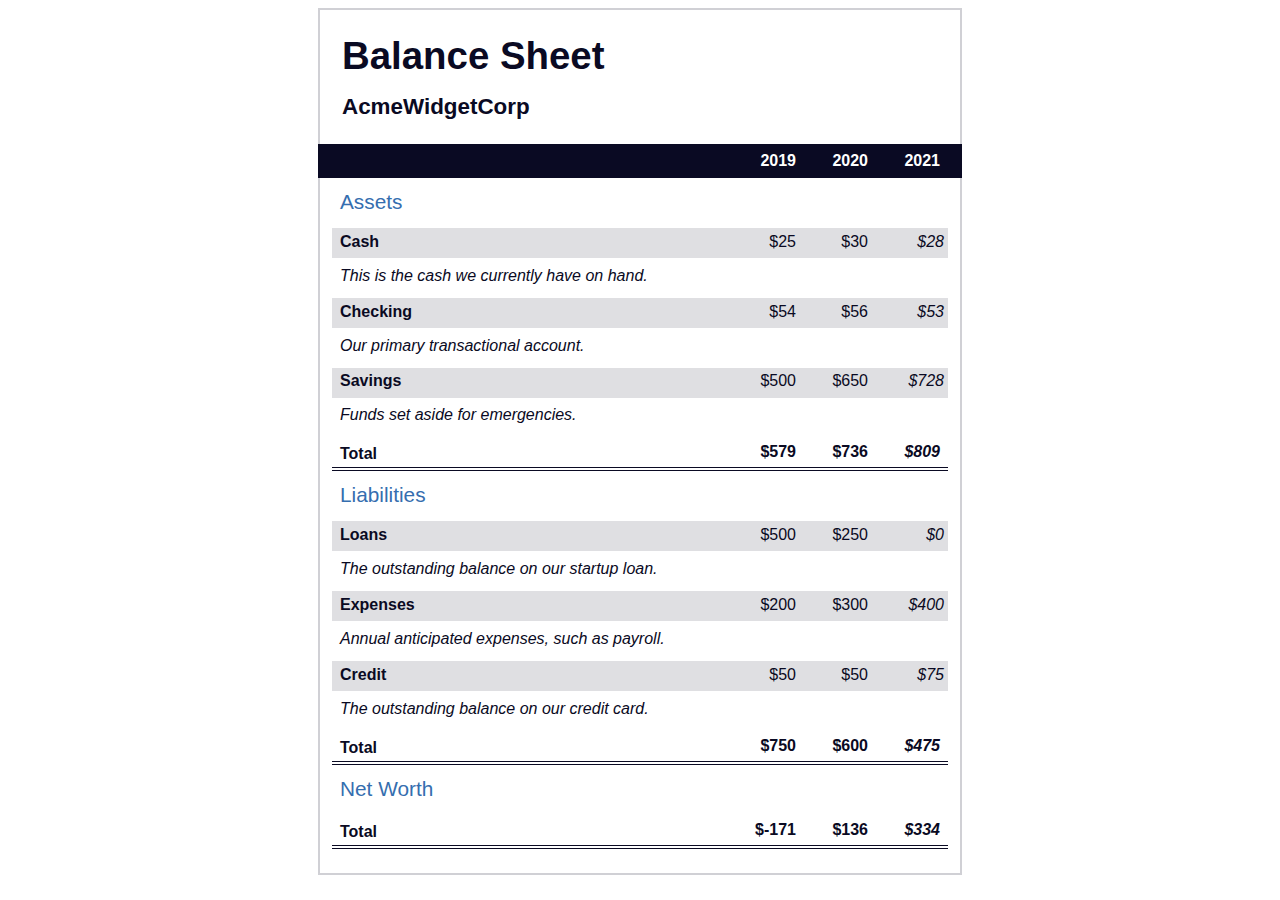
<file: balance sheet/index.html>
<!DOCTYPE html>
<html lang="en">
  <head>
    <meta charset="UTF-8">
    <meta name="viewport" content="width=device-width, initial-scale=1.0">
    <title>Balance Sheet</title>
    <link rel="stylesheet" href="./styles.css">
  </head>
  <body>
    <main>
      <section>
        <h1>
          <span class="flex">
            <span>AcmeWidgetCorp</span>
            <span>Balance Sheet</span>
          </span>
        </h1>
        <div id="years" aria-hidden="true">
          <span class="year">2019</span>
          <span class="year">2020</span>
          <span class="year">2021</span>
        </div>
        <div class="table-wrap">
          <table>
            <caption>Assets</caption>
            <thead>
              <tr>
                <td></td>
                <th><span class="sr-only year">2019</span></th>
                <th><span class="sr-only year">2020</span></th>
                <th class="current"><span class="sr-only year">2021</span></th>
              </tr>
            </thead>
            <tbody>
              <tr class="data">
                <th>Cash <span class="description">This is the cash we currently have on hand.</span></th>
                <td>$25</td>
                <td>$30</td>
                <td class="current">$28</td>
              </tr>
              <tr class="data">
                <th>Checking <span class="description">Our primary transactional account.</span></th>
                <td>$54</td>
                <td>$56</td>
                <td class="current">$53</td>
              </tr>
              <tr class="data">
                <th>Savings <span class="description">Funds set aside for emergencies.</span></th>
                <td>$500</td>
                <td>$650</td>
                <td class="current">$728</td>
              </tr>
              <tr class="total">
                <th>Total <span class="sr-only">Assets</span></th>
                <td>$579</td>
                <td>$736</td>
                <td class="current">$809</td>
              </tr>
            </tbody>
          </table>
          <table>
            <caption>Liabilities</caption>
            <thead>
              <tr>
              <td></td>
              <th><span class="sr-only">2019</span></th>
              <th><span class="sr-only">2020</span></th>
              <th><span class="sr-only">2021</span></th>
              </tr>
            </thead>
            <tbody>
              <tr class="data">
                <th>Loans <span class="description">The outstanding balance on our startup loan.</span></th>
                <td>$500</td>
                <td>$250</td>
                <td class="current">$0</td>
              </tr>
              <tr class="data">
                <th>Expenses <span class="description">Annual anticipated expenses, such as payroll.</span></th>
                <td>$200</td>
                <td>$300</td>
                <td class="current">$400</td>
              </tr>
              <tr class="data">
                <th>Credit <span class="description">The outstanding balance on our credit card.</span></th>
                <td>$50</td>
                <td>$50</td>
                <td class="current">$75</td>
              </tr>
              <tr class="total">
                <th>Total <span class="sr-only">Liabilities</span></th>
                <td>$750</td>
                <td>$600</td>
                <td class="current">$475</td>
              </tr>
            </tbody>
          </table>
          <table>
            <caption>Net Worth</caption>
            <thead>
              <tr>
              <td></td>
              <th><span class="sr-only">2019</span></th>
              <th><span class="sr-only">2020</span></th>
              <th><span class="sr-only">2021</span></th>
              </tr>
            </thead>
            <tbody>
              <tr class="total">
                <th>Total <span class="sr-only">Net Worth</span></th>
                <td>$-171</td>
                <td>$136</td>
                <td class="current">$334</td>
              </tr>
            </tbody>
          </table>
        </div>
      </section>
    </main>
  </body>
</html>
</file>
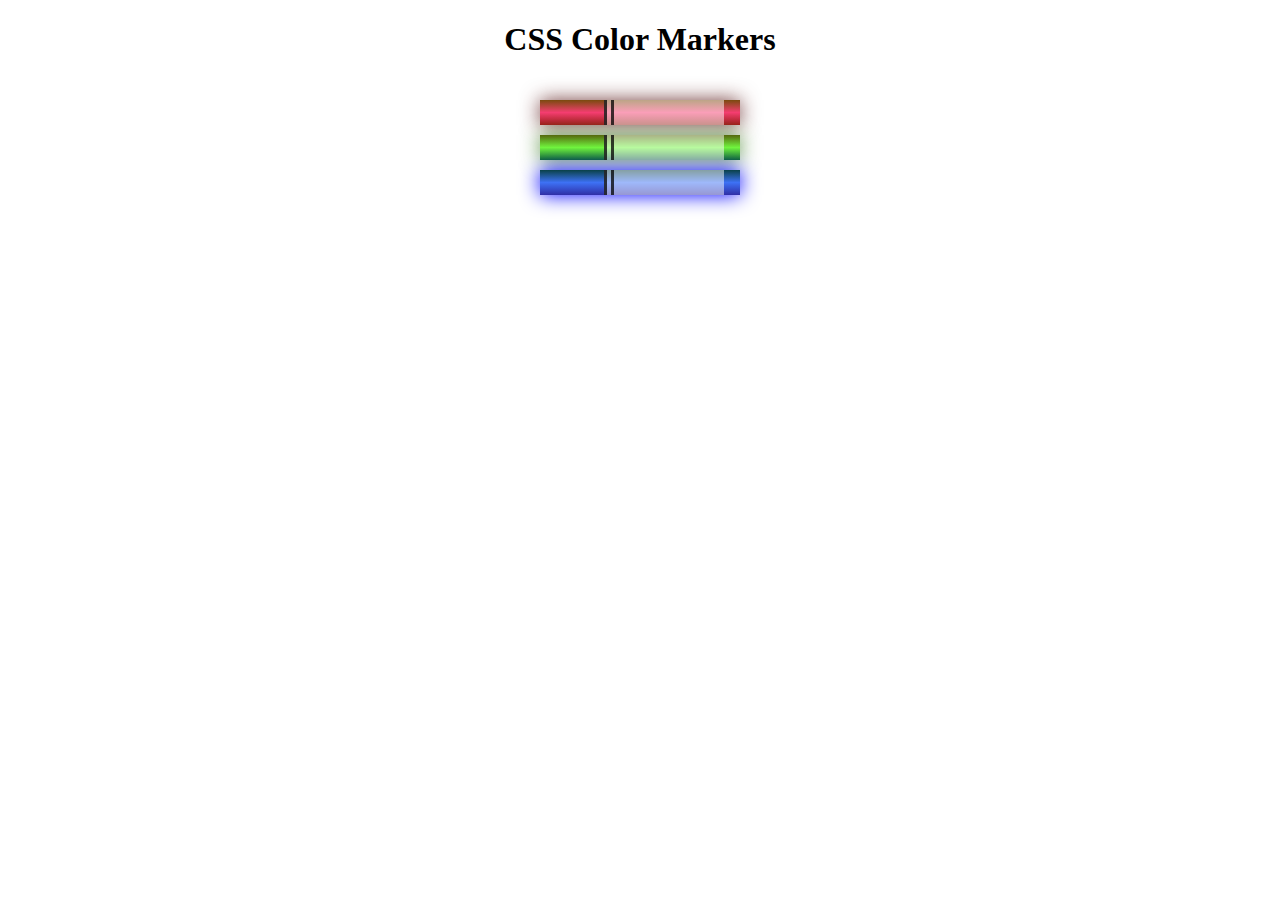
<file: coffecafe menu/index.html>
<!DOCTYPE html>
<html lang="en">
  <head>
    <meta charset="utf-8">
    <meta name="viewport" content="width=device-width, initial-scale=1.0">
    <title>Colored Markers</title>
    <link rel="stylesheet" href="styles.css">
  </head>
  <body>
    <h1>CSS Color Markers</h1>
    <div class="container">
      <div class="marker red">
        <div class="cap"></div>
        <div class="sleeve"></div>
      </div>
      <div class="marker green">
        <div class="cap"></div>
        <div class="sleeve"></div>
      </div>
      <div class="marker blue">
        <div class="cap"></div>
        <div class="sleeve"></div>
      </div>
    </div>
  </body>
</html>
</file>
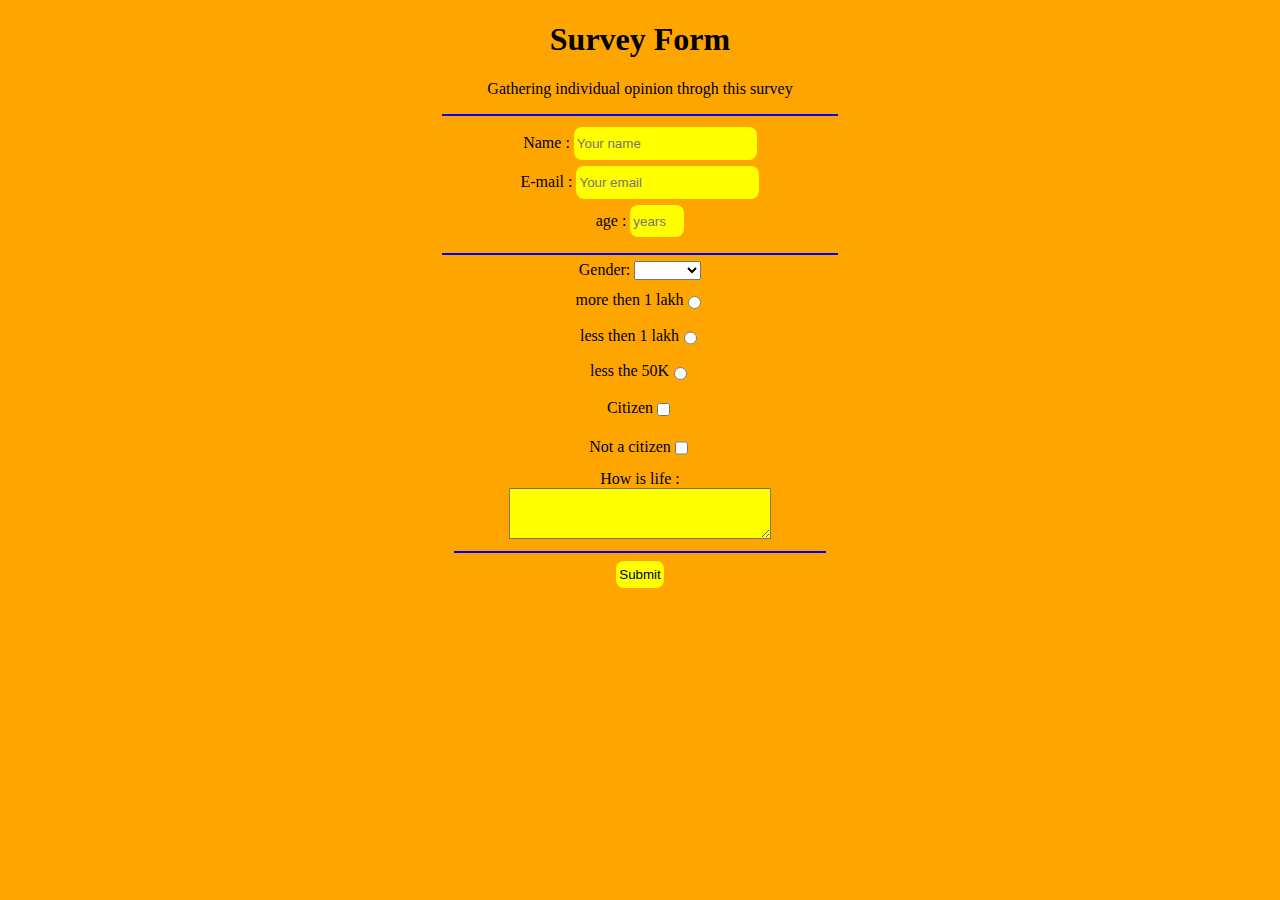
<file: form2/index.html>
<!doctype html>
<html lang="en">
  <head>
    <link rel="stylesheet" href="styles.css"></link>
    <title>Survey Form</title>
    <meta charset="utf=8">
    </head>
    <h1 id="title">Survey Form</h1>
    <p id="description">Gathering individual opinion throgh this survey</p> 
    <form id="survey-form" action="somewhere">
      <fieldset>
<label id="name-label">Name : <input type="text" id="name" placeholder="Your name" name="name" required></label>
<label id="email-label">E-mail : <input type="email" id="email" placeholder="Your email" name="email" required minlenght="30"></label>
<label id="number-label"> age  : <input type="number" id="number" name="agenumber" required min="13" max="80" placeholder="years"></label>

</fieldset>
<fieldset>

Gender: <select id="dropdown">Gender:
<option value=""></option>
<option value="male">male</option>
<option value="female">Female</option>
<option value="others">Others</option>
</select>

<label class="radio-btn"> more then 1 lakh<input type="radio" value="1lakh" name="income" /></label>
<label class="radio-btn"> less then 1 lakh<input type="radio" value="1lakh" name="income" /></label>
<label class="radio-btn"> less the 50K<input type="radio" value="1lakh" name="income" /></label>

<label>Citizen<input type="checkbox" id="citizen" value="citizen"/></label>
<label>Not a citizen<input type="checkbox" id="notcitizen" value="notcitizen"/></label>

<label>How is life : <br><textarea rows="3" cols="30"></textarea></label>

<hr>
<input type="submit" id="submit" >

 </fieldset>
 </form>
     </html>
</file>
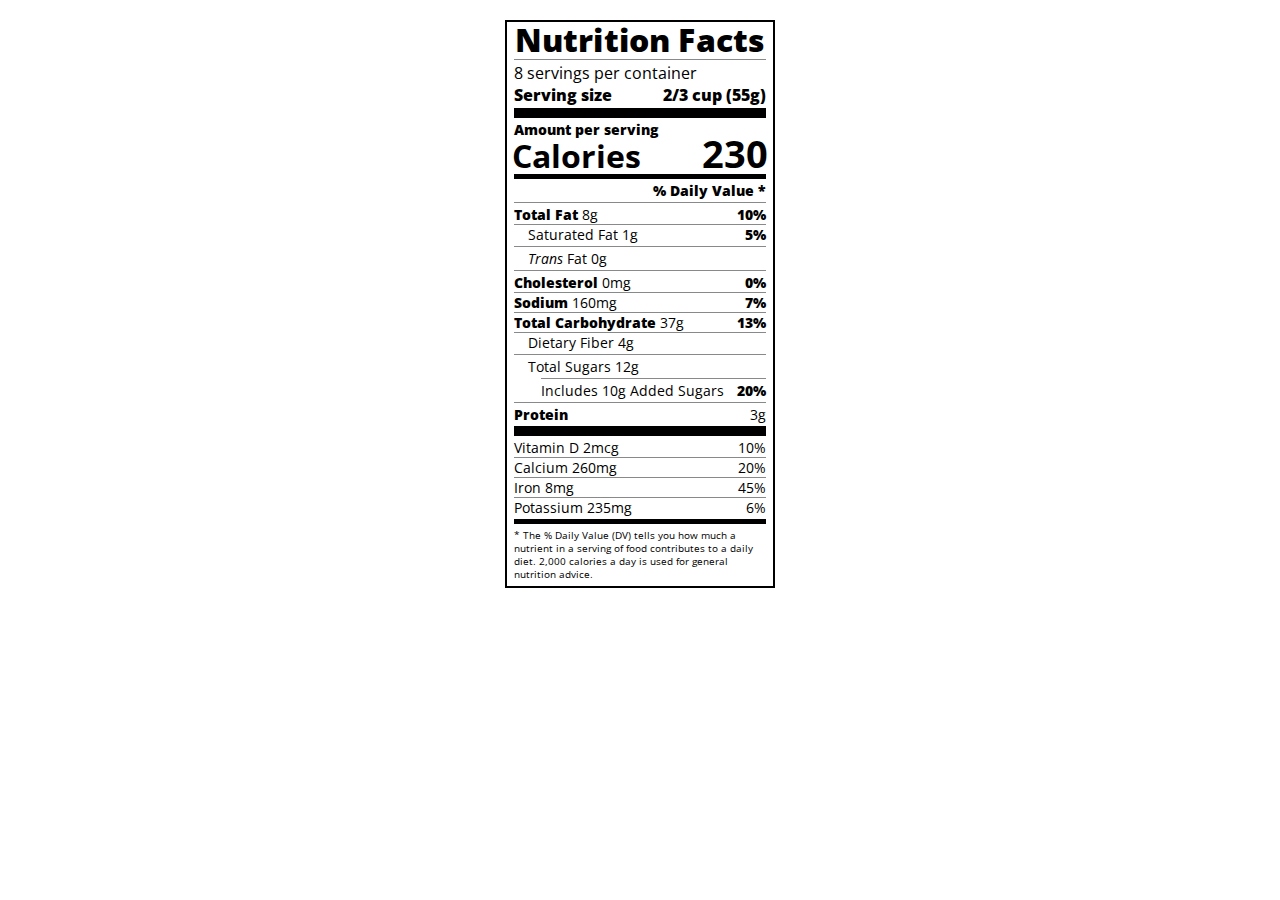
<file: nutrition label/index.html>
<!DOCTYPE html>
<html lang="en">

<head>
  <meta charset="UTF-8">
  <title>Nutrition Label</title>
  <link href="https://fonts.googleapis.com/css?family=Open+Sans:400,700,800" rel="stylesheet">
  <link href="./styles.css" rel="stylesheet">
</head>

<body>
  <div class="label">
    <header>
      <h1 class="bold">Nutrition Facts</h1>
      <div class="divider"></div>
      <p>8 servings per container</p>
      <p class="bold">Serving size <span>2/3 cup (55g)</span></p>
    </header>
    <div class="divider large"></div>
    <div class="calories-info">
      <div class="left-container">
        <h2 class="bold small-text">Amount per serving</h2>
        <p>Calories</p>
      </div>
      <span>230</span>
    </div>
    <div class="divider medium"></div>
    <div class="daily-value small-text">
      <p class="bold right no-divider">% Daily Value *</p>
      <div class="divider"></div>
      <p><span><span class="bold">Total Fat</span> 8g</span> <span class="bold">10%</span></p>
      <p class="indent no-divider">Saturated Fat 1g <span class="bold">5%</span></p>
      <div class="divider"></div>
      <p class="indent no-divider"><span><i>Trans</i> Fat 0g</span></p>
      <div class="divider"></div>
      <p><span><span class="bold">Cholesterol</span> 0mg</span> <span class="bold">0%</span></p>
      <p><span><span class="bold">Sodium</span> 160mg</span> <span class="bold">7%</span></p>
      <p><span><span class="bold">Total Carbohydrate</span> 37g</span> <span class="bold">13%</span></p>
      <p class="indent no-divider">Dietary Fiber 4g</p>
      <div class="divider"></div>
      <p class="indent no-divider">Total Sugars 12g</p>
      <div class="divider double-indent"></div>
      <p class="double-indent no-divider">Includes 10g Added Sugars <span class="bold">20%</span>
      <div class="divider"></div>
      <p class="no-divider"><span class="bold">Protein</span> 3g</p>
      <div class="divider large"></div>
      <p>Vitamin D 2mcg <span>10%</span></p>
      <p>Calcium 260mg <span>20%</span></p>
      <p>Iron 8mg <span>45%</span></p>
      <p class="no-divider">Potassium 235mg <span>6%</span></p>
    </div>
    <div class="divider medium"></div>
    <p class="note">* The % Daily Value (DV) tells you how much a nutrient in a serving of food contributes to a daily
      diet. 2,000 calories a day is used for general nutrition advice.</p>
  </div>
</body>
</html>
</file>
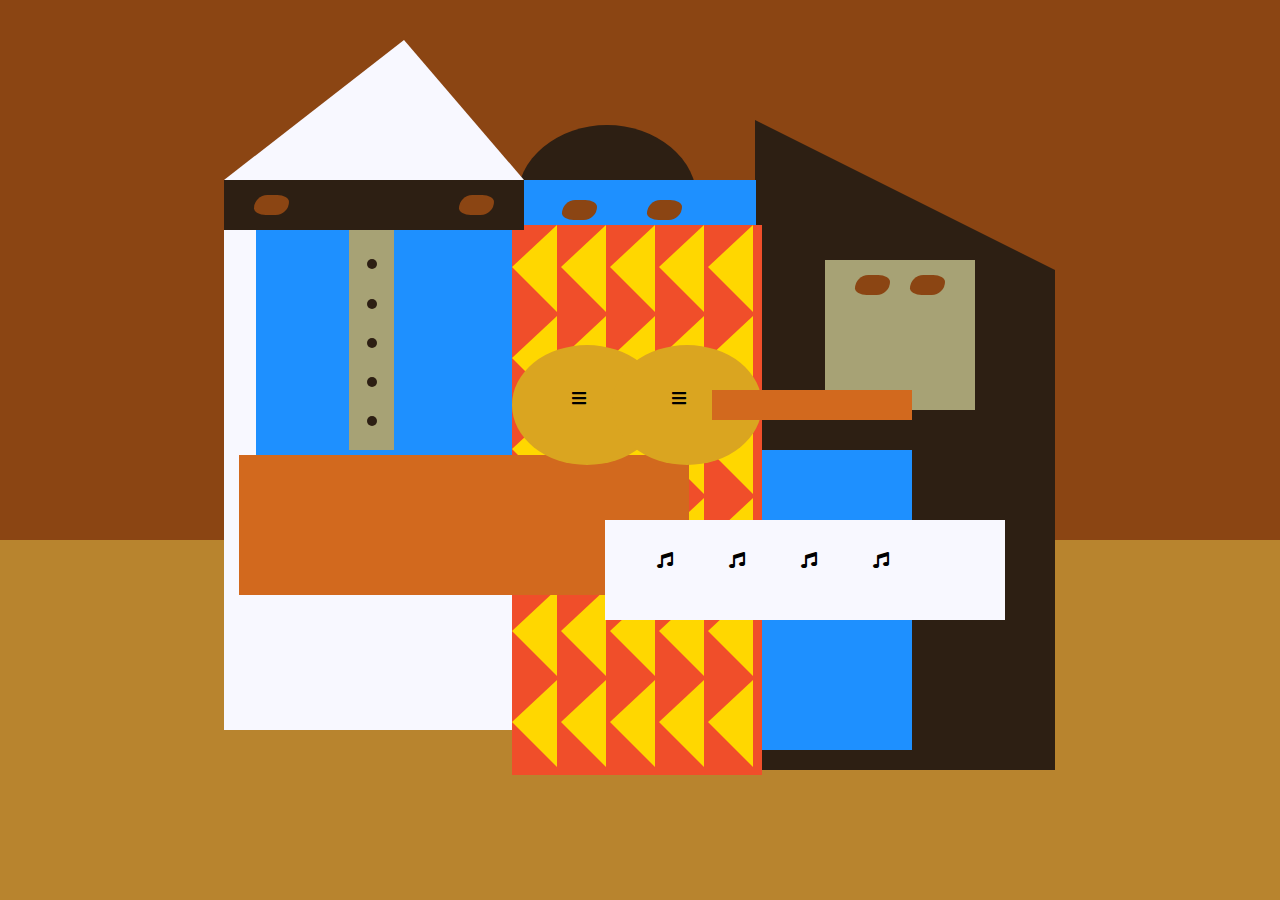
<file: picaso painting/index.html>
<!DOCTYPE html>
<html lang="en">
  <head>
    <meta charset="utf-8">
    <title>Picasso Painting</title>
    <link rel="stylesheet" href="./styles.css" />
    <link rel="stylesheet" href="https://use.fontawesome.com/releases/v5.8.2/css/all.css">
  </head>
  <body>
    <div id="back-wall"></div>
    <div class="characters">
      <div id="offwhite-character">
        <div id="white-hat"></div>
        <div id="black-mask">
          <div class="eyes left"></div>
          <div class="eyes right"></div>
        </div>
        <div id="gray-instrument">
          <div class="black-dot"></div>
          <div class="black-dot"></div>
          <div class="black-dot"></div>
          <div class="black-dot"></div>
          <div class="black-dot"></div>
        </div>
        <div id="tan-table"></div>
      </div>
      <div id="black-character">
        <div id="black-hat"></div>
        <div id="gray-mask">
          <div class="eyes left"></div>
          <div class="eyes right"></div>
        </div>
        <div id="white-paper">
          <i class="fas fa-music"></i>
          <i class="fas fa-music"></i>
          <i class="fas fa-music"></i>
          <i class="fas fa-music"></i>
        </div>
      </div>
      <div class="blue" id="blue-left"></div>
      <div class="blue" id="blue-right"></div>
      <div id="orange-character">
        <div id="black-round-hat"></div>
        <div id="eyes-div">
          <div class="eyes left"></div>
          <div class="eyes right"></div>
        </div>
        <div id="triangles">
          <div class="triangle"></div>
          <div class="triangle"></div>
          <div class="triangle"></div>
          <div class="triangle"></div>
          <div class="triangle"></div>
          <div class="triangle"></div>
          <div class="triangle"></div>
          <div class="triangle"></div>
          <div class="triangle"></div>
          <div class="triangle"></div>
          <div class="triangle"></div>
          <div class="triangle"></div>
          <div class="triangle"></div>
          <div class="triangle"></div>
          <div class="triangle"></div>
          <div class="triangle"></div>
          <div class="triangle"></div>
          <div class="triangle"></div>
          <div class="triangle"></div>
          <div class="triangle"></div>
          <div class="triangle"></div>
          <div class="triangle"></div>
          <div class="triangle"></div>
          <div class="triangle"></div>
          <div class="triangle"></div>
          <div class="triangle"></div>
          <div class="triangle"></div>
          <div class="triangle"></div>
          <div class="triangle"></div>
          <div class="triangle"></div>
        </div>
        <div id="guitar">
          <div class="guitar" id="guitar-left">
            <i class="fas fa-bars"></i>
          </div>
          <div class="guitar" id="guitar-right">
            <i class="fas fa-bars"></i>
          </div>
          <div id="guitar-neck"></div>
        </div>
      </div>
    </div>
  </body>
</html>
</file>
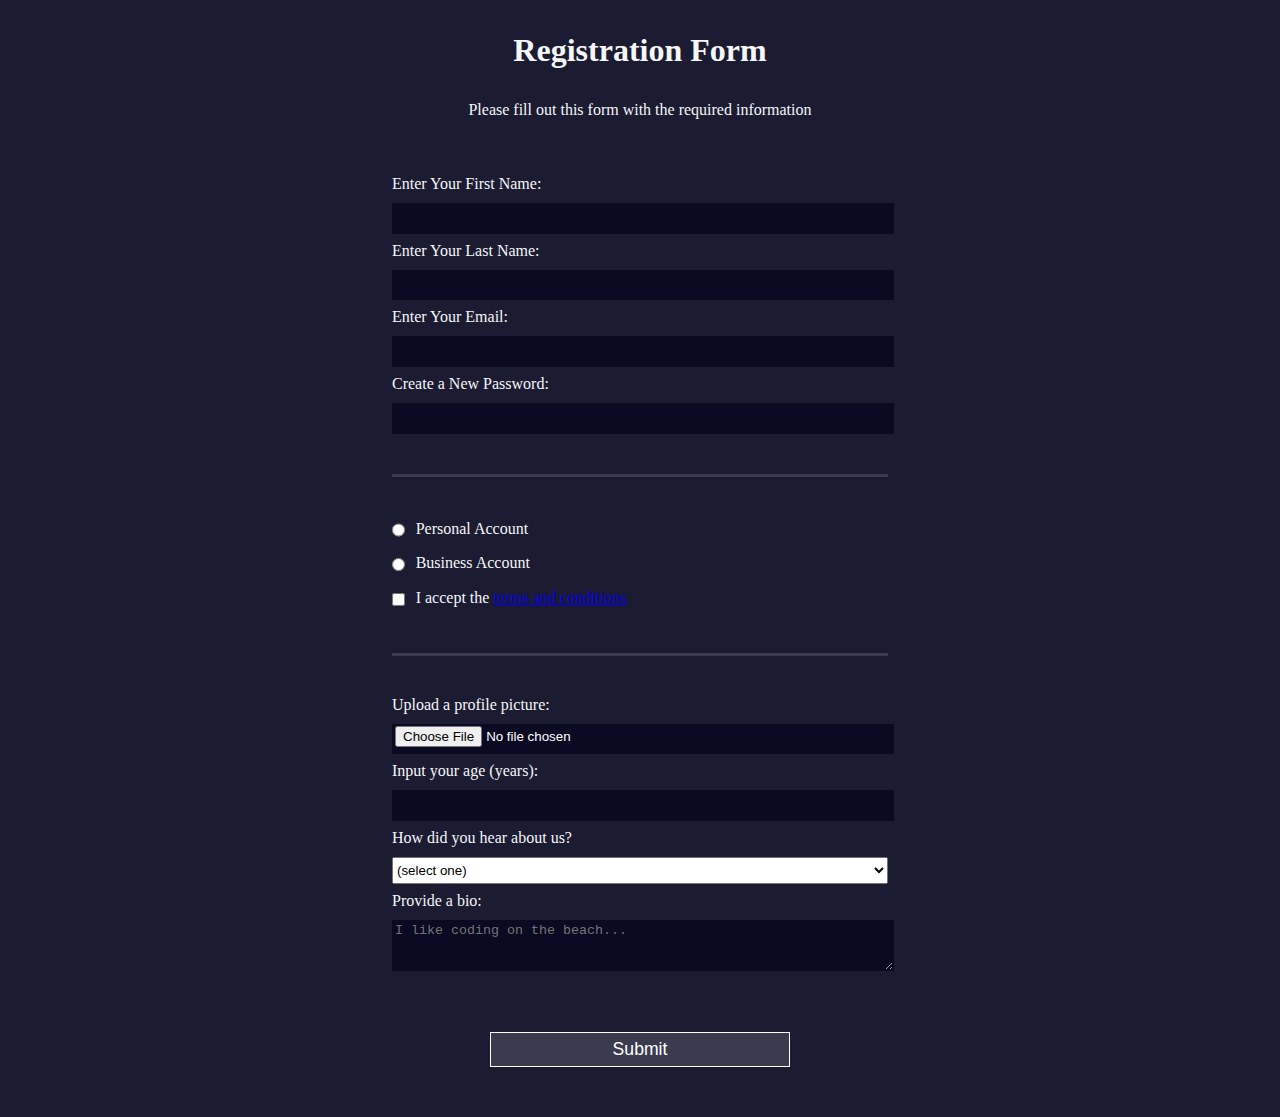
<file: registration form/index.html>
<!DOCTYPE html>
<html lang="en">
  <head>
    <meta charset="UTF-8">
    <title>Registration Form</title>
    <link rel="stylesheet" href="styles.css" />
  </head>
  <body>
    <h1>Registration Form</h1>
    <p>Please fill out this form with the required information</p>
    <form method="post" action='https://register-demo.freecodecamp.org'>
      <fieldset>
        <label for="first-name">Enter Your First Name: <input id="first-name" name="first-name" type="text" required /></label>
        <label for="last-name">Enter Your Last Name: <input id="last-name" name="last-name" type="text" required /></label>
        <label for="email">Enter Your Email: <input id="email" name="email" type="email" required /></label>
        <label for="new-password">Create a New Password: <input id="new-password" name="new-password" type="password" pattern="[a-z0-5]{8,}" required /></label>
      </fieldset>
      <fieldset>
        <label for="personal-account"><input id="personal-account" type="radio" name="account-type" class="inline" /> Personal Account</label>
        <label for="business-account"><input id="business-account" type="radio" name="account-type" class="inline" /> Business Account</label>
        <label for="terms-and-conditions">
          <input id="terms-and-conditions" type="checkbox" required name="terms-and-conditions" class="inline" /> I accept the <a href="https://www.freecodecamp.org/news/terms-of-service/">terms and conditions</a>
        </label>
      </fieldset>
      <fieldset>
        <label for="profile-picture">Upload a profile picture: <input id="profile-picture" type="file" name="file" /></label>
        <label for="age">Input your age (years): <input id="age" type="number" name="age" min="13" max="120" /></label>
        <label for="referrer">How did you hear about us?
          <select id="referrer" name="referrer">
            <option value="">(select one)</option>
            <option value="1">freeCodeCamp News</option>
            <option value="2">freeCodeCamp YouTube Channel</option>
            <option value="3">freeCodeCamp Forum</option>
            <option value="4">Other</option>
          </select>
        </label>
        <label for="bio">Provide a bio:
          <textarea id="bio" name="bio" rows="3" cols="30" placeholder="I like coding on the beach..."></textarea>
        </label>
      </fieldset>
      <input type="submit" value="Submit" />
    </form>
  </body>
</html>
</file>
<file: balance sheet/styles.css>
span[class~="sr-only"] {
    border: 0 !important;
    clip: rect(1px, 1px, 1px, 1px) !important;
    clip-path: inset(50%) !important;
    -webkit-clip-path: inset(50%) !important;
    height: 1px !important;
    width: 1px !important;
    position: absolute !important;
    overflow: hidden !important;
    white-space: nowrap !important;
    padding: 0 !important;
    margin: -1px !important;
  }
  
  html {
    box-sizing: border-box;
  }
  
  body {
    font-family: sans-serif;
    color: #0a0a23;
  }
  
  h1 {
    max-width: 37.25rem;
    margin: 0 auto;
    padding: 1.5rem 1.25rem;
  }
  
  h1 .flex {
    display: flex;
    flex-direction: column-reverse;
    gap: 1rem;
  }
  
  h1 .flex span:first-of-type {
    font-size: 0.7em;
  }
  
  h1 .flex span:last-of-type {
    font-size: 1.2em;
  }
  
  section {
    max-width: 40rem;
    margin: 0 auto;
    border: 2px solid #d0d0d5;
  }
  
  #years {
    display: flex;
    justify-content: flex-end;
    position: sticky;
    top: 0;
    background: #0a0a23;
    color: #fff;
    z-index: 999;
    padding: 0.5rem calc(1.25rem + 2px) 0.5rem 0;
    margin: 0 -2px;
  }
  
  #years span[class] {
    font-weight: bold;
    width: 4.5rem;
    text-align: right;
  }
  
  .table-wrap {
    padding: 0 0.75rem 1.5rem 0.75rem;
  }
  
  table {
    border-collapse: collapse;
    border: 0;
    width: 100%;
    position: relative;
    margin-top: 3rem;
  }
  
  table caption {
    color: #356eaf;
    font-size: 1.3em;
    font-weight: normal;
    position: absolute;
    top: -2.25rem;
    left: 0.5rem;
  }
  
  tbody td {
    width: 100vw;
    min-width: 4rem;
    max-width: 4rem;
  }
  
  tbody th {
    width: calc(100% - 12rem);
  }
  
  tr[class="total"] {
    border-bottom: 4px double #0a0a23;
    font-weight: bold;
  }
  
  tr[class="total"] th {
    text-align: left;
    padding: 0.5rem 0 0.25rem 0.5rem;
  }
  
  tr.total td {
    text-align: right;
    padding: 0 0.25rem;
  }
  
  tr.total td:nth-of-type(3) {
    padding-right: 0.5rem;
  }
  
  tr.total:hover {
    background-color: #99c9ff;
  }
  
  td.current {
    font-style: italic;
  }
  
  tr.data {
    background-image: linear-gradient(to bottom, #dfdfe2 1.845rem, white 1.845rem);
  }
  
  tr.data th {
    text-align: left;
    padding-top: 0.3rem;
    padding-left: 0.5rem;
  }
  
  tr.data th .description {
    display: block;
    font-weight: normal;
    font-style: italic;
    padding: 1rem 0 0.75rem;
    margin-right: -13.5rem;
  }
  
  tr.data td {
    vertical-align: top;
    padding: 0.3rem 0.25rem 0;
    text-align: right;
  }
</file>
<file: coffecafe menu/styles.css>
h1 {
    text-align: center;
  }
  
  .container {
    background-color: rgb(255, 255, 255);
    padding: 10px 0;
  }
  
  .marker {
    width: 200px;
    height: 25px;
    margin: 10px auto;
  }
  
  .cap {
    width: 60px;
    height: 25px;
  }
  
  .sleeve {
    width: 110px;
    height: 25px;
    background-color: rgba(255, 255, 255, 0.5);
    border-left: 10px double rgba(0, 0, 0, 0.75);
  }
  
  .cap, .sleeve {
    display: inline-block;
  }
  
  .red {
    background: linear-gradient(rgb(122, 74, 14), rgb(245, 62, 113), rgb(162, 27, 27));
    box-shadow: 0 0 20px 0 rgba(83, 14, 14, 0.8);
  }
  
  .green {
    background: linear-gradient(#55680D, #71F53E, #116C31);
    box-shadow: 0 0 20px 0 #3B7E20CC;
  }
  
  .blue {
    background: linear-gradient(hsl(186, 76%, 16%), hsl(223, 90%, 60%), hsl(240, 56%, 42%));
    box-shadow: 0 0 20px 0 blue;
  }
</file>
<file: form2/styles.css>
body{
    text-align:center;
    background-color:orange;
  }
  fieldset,hr
  {
    border:none;
    border-top:2px solid blue;
  
  }
  label{
      
  
    display:block;
    margin:6px auto;
  }
  input{
        border:none;
  padding:3px;
  border-radius:8px;
    height:2em;
    background-color:yellow;
  }
  input[type="radio"],input[type="checkbox"]{
  background-color:yellow;
    width: unset;
  
      margin: 0 0.5em 0 6.9;
      vertical-align: middle;
  }
  form{
      min-width:300px;
      max-width:400px;
      margin:0 auto;
  
  }
  textarea{
    background-color:yellow;
  }
</file>
<file: nutrition label/styles.css>
* {
    box-sizing: border-box;
  }
  
  html {
    font-size: 16px;
  }
  
  body {
    font-family: 'Open Sans', sans-serif;
  }
  
  .label {
    border: 2px solid black;
    width: 270px;
    margin: 20px auto;
    padding: 0 7px;
  }
  
  header h1 {
    text-align: center;
    margin: -4px 0;
    letter-spacing: 0.15px
  }
  
  p {
    margin: 0;
    display: flex;
    justify-content: space-between;
  }
  
  .divider {
    border-bottom: 1px solid #888989;
    margin: 2px 0;
  }
  
  .bold {
    font-weight: 800;
  }
  
  .large {
    height: 10px;
  }
  
  .large, .medium {
    background-color: black;
    border: 0;
  }
  
  .medium {
    height: 5px;
  }
  
  .small-text {
    font-size: 0.85rem;
  }
  
  
  .calories-info {
    display: flex;
    justify-content: space-between;
    align-items: flex-end;
  }
  
  .calories-info h2 {
    margin: 0;
  }
  
  .left-container p {
    margin: -5px -2px;
    font-size: 2em;
    font-weight: 700;
  }
  
  .calories-info span {
    margin: -7px -2px;
    font-size: 2.4em;
    font-weight: 700;
  }
  
  .right {
    justify-content: flex-end;
  }
  
  .indent {
    margin-left: 1em;
  }
  
  .double-indent {
    margin-left: 2em;
  }
  
  .daily-value p:not(.no-divider) {
    border-bottom: 1px solid #888989;
  }
  
  .note {
    font-size: 0.6rem;
    margin: 5px 0;
  }
</file>
<file: picaso painting/styles.css>
body {
    background-color: rgb(184, 132, 46);
  }
  
  #back-wall {
    background-color: #8B4513;
    width: 100%;
    height: 60%;
    position: absolute;
    top: 0;
    left: 0;
    z-index: -1;
  }
  
  #offwhite-character {
    width: 300px;
    height: 550px;
    background-color: GhostWhite;
    position: absolute;
    top: 20%;
    left: 17.5%;
  }
  
  #white-hat {
    width: 0;
    height: 0;
    border-style: solid;
    border-width: 0 120px 140px 180px;
    border-top-color: transparent;
    border-right-color: transparent;
    border-bottom-color: GhostWhite;
    border-left-color: transparent;
    position: absolute;
    top: -140px;
    left: 0;
  }
  
  #black-mask {
    width: 100%;
    height: 50px;
    background-color: rgb(45, 31, 19);
    position: absolute;
    top: 0;
    left: 0;
    z-index: 1;
  }
  
  #gray-instrument {
    width: 15%;
    height: 40%;
    background-color: rgb(167, 162, 117);
    position: absolute;
    top: 50px;
    left: 125px;
    z-index: 1;
  }
  
  .black-dot {
    width: 10px;
    height: 10px;
    background-color: rgb(45, 31, 19);
    border-radius: 50%;
    display: block;
    margin: auto;
    margin-top: 65%;
  }
  
  #tan-table {
    width: 450px;
    height: 140px;
    background-color: #D2691E;
    position: absolute;
    top: 275px;
    left: 15px;
    z-index: 1;
  }
  
  #black-character {
    width: 300px;
    height: 500px;
    background-color: rgb(45, 31, 19);
    position: absolute;
    top: 30%;
    left: 59%;
  }
  
  #black-hat {
    width: 0;
    height: 0;
    border-style: solid;
    border-width: 150px 0 0 300px;
    border-top-color: transparent;
    border-right-color: transparent;
    border-bottom-color: transparent;
    border-left-color: rgb(45, 31, 19);
    position: absolute;
    top: -150px;
    left: 0;
  }
  
  #gray-mask {
    width: 150px;
    height: 150px;
    background-color: rgb(167, 162, 117);
    position: absolute;
    top: -10px;
    left: 70px;
  }
  
  #white-paper {
    width: 400px;
    height: 100px;
    background-color: GhostWhite;
    position: absolute;
    top: 250px;
    left: -150px;
    z-index: 1;
  }
  
  .fa-music {
    display: inline-block;
    margin-top: 8%;
    margin-left: 13%;
  }
  
  .blue {
    background-color: #1E90FF;
  }
  
  #blue-left {
    width: 500px;
    height: 300px;
    position: absolute;
    top: 20%;
    left: 20%;
  }
  
  #blue-right {
    width: 400px;
    height: 300px;
    position: absolute;
    top: 50%;
    left: 40%;
  }
  
  #orange-character {
    width: 250px;
    height: 550px;
    background-color: rgb(240, 78, 42);
    position: absolute;
    top: 25%;
    left: 40%;
  }
  
  #black-round-hat {
    width: 180px;
    height: 150px;
    background-color: rgb(45, 31, 19);
    border-radius: 50%;
    position: absolute;
    top: -100px;
    left: 5px;
    z-index: -1;
  }
  
  #eyes-div {
    width: 180px;
    height: 50px;
    position: absolute;
    top: -40px;
    left: 20px;
    z-index: 3;
  }
  
  #triangles {
    width: 250px;
    height: 550px;
  }
  
  .triangle {
    width: 0;
    height: 0;
    border-style: solid;
    border-width: 42px 45px 45px 0;
    border-top-color: transparent;
    border-right-color: Gold; /* yellow */
    border-bottom-color: transparent;
    border-left-color: transparent;
    display: inline-block;
  }
  
  #guitar {
    width: 100%;
    height: 100px;
    position: absolute;
    top: 120px;
    left: 0px;
    z-index: 3;
  }
  
  .guitar {
    width: 150px;
    height: 120px;
    background-color: Goldenrod;
    border-radius: 50%;
  }
  
  #guitar-left {
    position: absolute;
    left: 0px;
  }
  
  #guitar-right {
    position: absolute;
    left: 100px;
  }
  
  .fa-bars {
    display: block;
    margin-top: 30%;
    margin-left: 40%;
  }
  
  #guitar-neck {
    width: 200px;
    height: 30px;
    background-color: #D2691E;
    position: absolute;
    top: 45px;
    left: 200px;
    z-index: 3;
  }
  
  .eyes {
    width: 35px;
    height: 20px;
    background-color: #8B4513;
    border-radius: 20px 50%;
  }
  
  .right {
    position: absolute;
    top: 15px;
    right: 30px;
  }
  
  .left {
    position: absolute;
    top: 15px;
    left: 30px;
  }
</file>
<file: registration form/styles.css>
body {
    width: 100%;
    height: 100vh;
    margin: 0;
    background-color: #1b1b32;
    color: #f5f6f7;
    font-family: Tahoma;
    font-size: 16px;
  }
  
  h1, p {
    margin: 1em auto;
    text-align: center;
  }
  
  form {
    width: 60vw;
    max-width: 500px;
    min-width: 300px;
    margin: 0 auto;
    padding-bottom: 2em;
  }
  
  fieldset {
    border: none;
    padding: 2rem 0;
    border-bottom: 3px solid #3b3b4f;
  }
  
  fieldset:last-of-type {
    border-bottom: none;
  }
  
  label {
    display: block;
    margin: 0.5rem 0;
  }
  
  input,
  textarea,
  select {
    margin: 10px 0 0 0;
    width: 100%;
    min-height: 2em;
  }
  
  input, textarea {
    background-color: #0a0a23;
    border: 1px solid #0a0a23;
    color: #ffffff;
  }
  
  .inline {
    width: unset;
    margin: 0 0.5em 0 0;
    vertical-align: middle;
  }
  
  input[type="submit"] {
    display: block;
    width: 60%;
    margin: 1em auto;
    height: 2em;
    font-size: 1.1rem;
    background-color: #3b3b4f;
    border-color: white;
    min-width: 300px;
  }
  
  input[type="file"] {
    padding: 1px 2px;
  }
</file>
